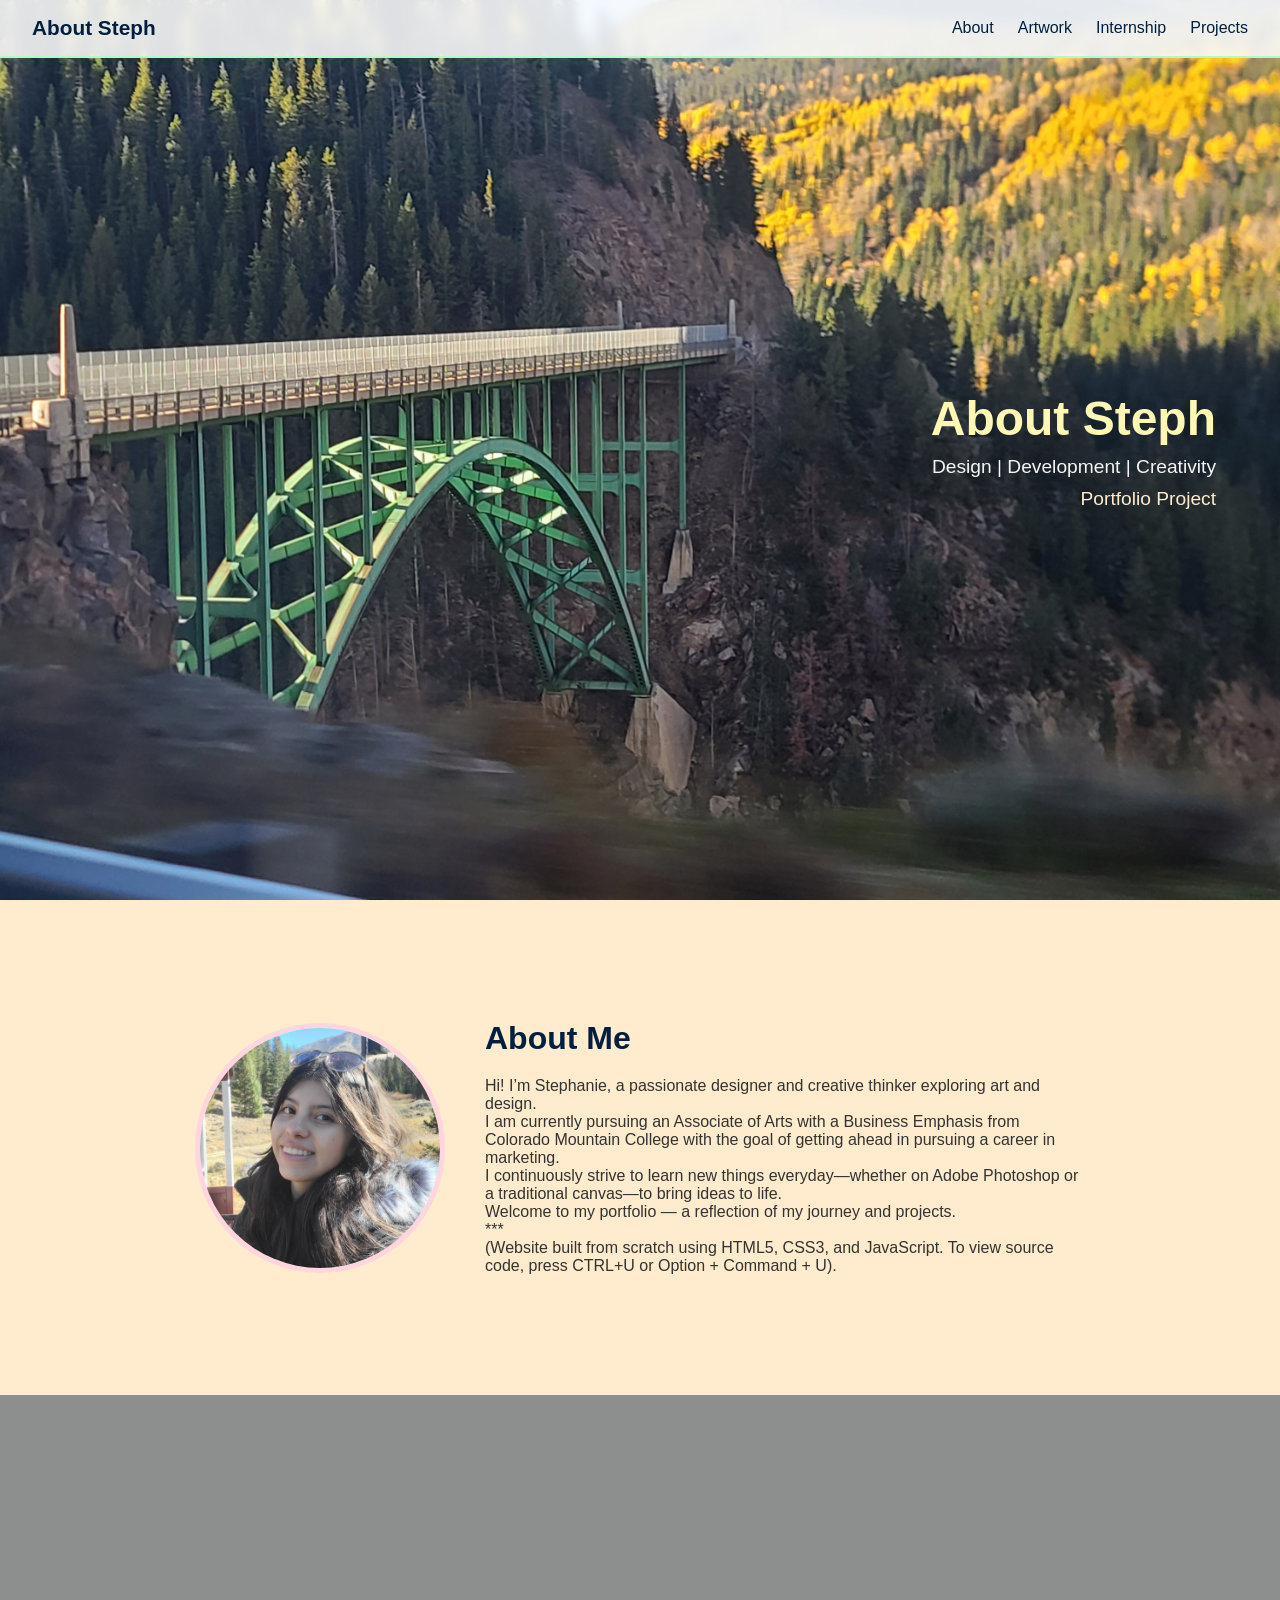
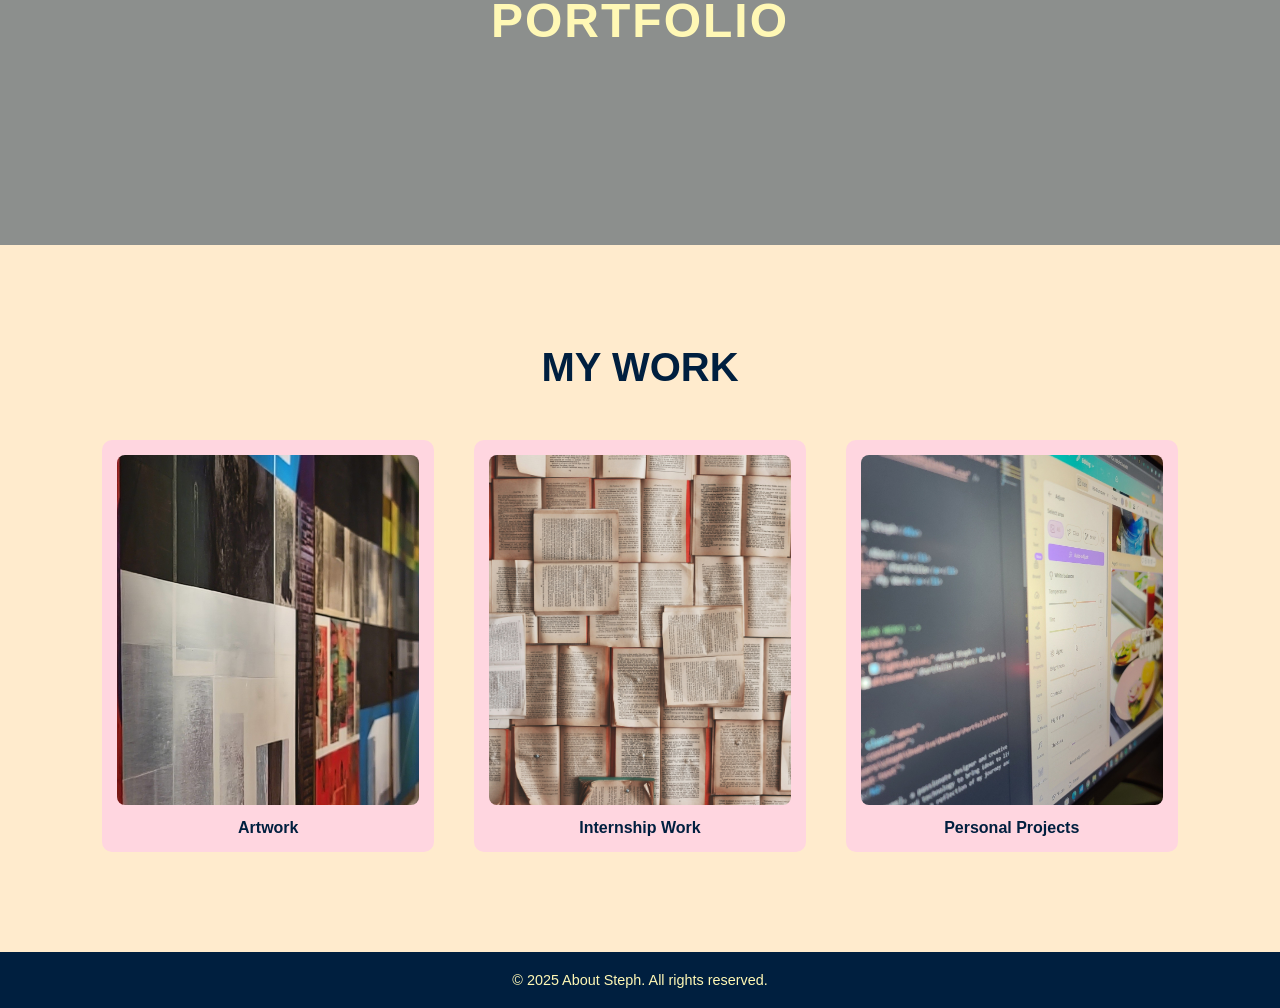
<file: index.html>
<!DOCTYPE html>
<html lang="en">
<head>
  <meta charset="UTF-8" />
  <meta name="viewport" content="width=device-width, initial-scale=1.0" />
  <meta name="robots" content="noindex, nofollow">
  <title>My Portfolio</title>
  <link rel="stylesheet" href="PortfolioStylesheet.css" />
</head>
<body>

  <!-- NAVBAR -->
  <nav>
    <a class="logo" href="index.html">About Steph</a>
    <ul class="nav-links">
      <li><a href="index.html#about">About</a></li>
      <li><a href="artwork.html">Artwork</a></li>
      <li><a href="internship.html">Internship</a></li>
      <li><a href="projects.html">Projects</a></li>
    </ul>
  </nav>

  <!-- COVER PAGE (PARALLAX HERO) -->
  <header class="hero parallax">
    <div class="hero-text right">
      <h1 style="color: #fff8b5;">About Steph</h1>
      <p style="color:whitesmoke">Design | Development | Creativity</p>
      <p style="color: blanchedalmond;">Portfolio Project</p>
    </div>
  </header>

  <!-- ABOUT SECTION -->
  <section id="about" class="about">
    <div class="about-container">
      <img src="Pictures/MountainTrainProfilePhoto.jpg" alt="Profile Photo" class="profile-pic" />
      <div class="about-text">
        <h2>About Me</h2>
        <p>
          Hi! I’m Stephanie, a passionate designer and creative thinker exploring art and design.
        </p>
        <p>
          I am currently pursuing an Associate of Arts with a Business Emphasis from Colorado Mountain College with the goal of getting ahead in pursuing a career in marketing.
        </p>
        <p>
          I continuously strive to learn new things everyday—whether on Adobe Photoshop or a traditional canvas—to bring ideas to life.
        </p>
        <p>
          Welcome to my portfolio — a reflection of my journey and projects.
        </p>
        <p>
          ***
        </p>
        <p>
          (Website built from scratch using HTML5, CSS3, and JavaScript. To view source code, press CTRL+U or Option + Command + U).
        </p>
      </div>
    </div>
  </section>

  <!-- PORTFOLIO SECTION (SHORT PARALLAX) -->
  <section id="portfolio" class="portfolio parallax">
    <div class="portfolio-overlay">
      <h2>PORTFOLIO</h2>
    </div>
  </section>

  <!-- MY WORK SECTION -->
  <section id="mywork" class="mywork">
    <h2>MY WORK</h2>
    <div class="work-gallery">
      <div class="work-item">
        <a href="artwork.html"><img src="Pictures/ArtworkCoverPage.jpg" alt="Artwork"></a>
        <p>Artwork</p>
      </div>
      <div class="work-item">
        <a href="internship.html"><img src="Pictures/patrick-tomasso-Oaqk7qqNh_c-unsplash.jpg" alt="Internship Work"></a>
        <p>Internship Work</p>
      </div>
      <div class="work-item">
        <a href="projects.html"><img src="Pictures/PersonalProjectCover.jpg" alt="Personal Projects"></a>
        <p>Personal Projects</p>
      </div>
    </div>
  </section>

  <!-- FOOTER -->
  <footer>
    <p>© 2025 About Steph. All rights reserved.</p>
  </footer>

</body>
</html>
</file>
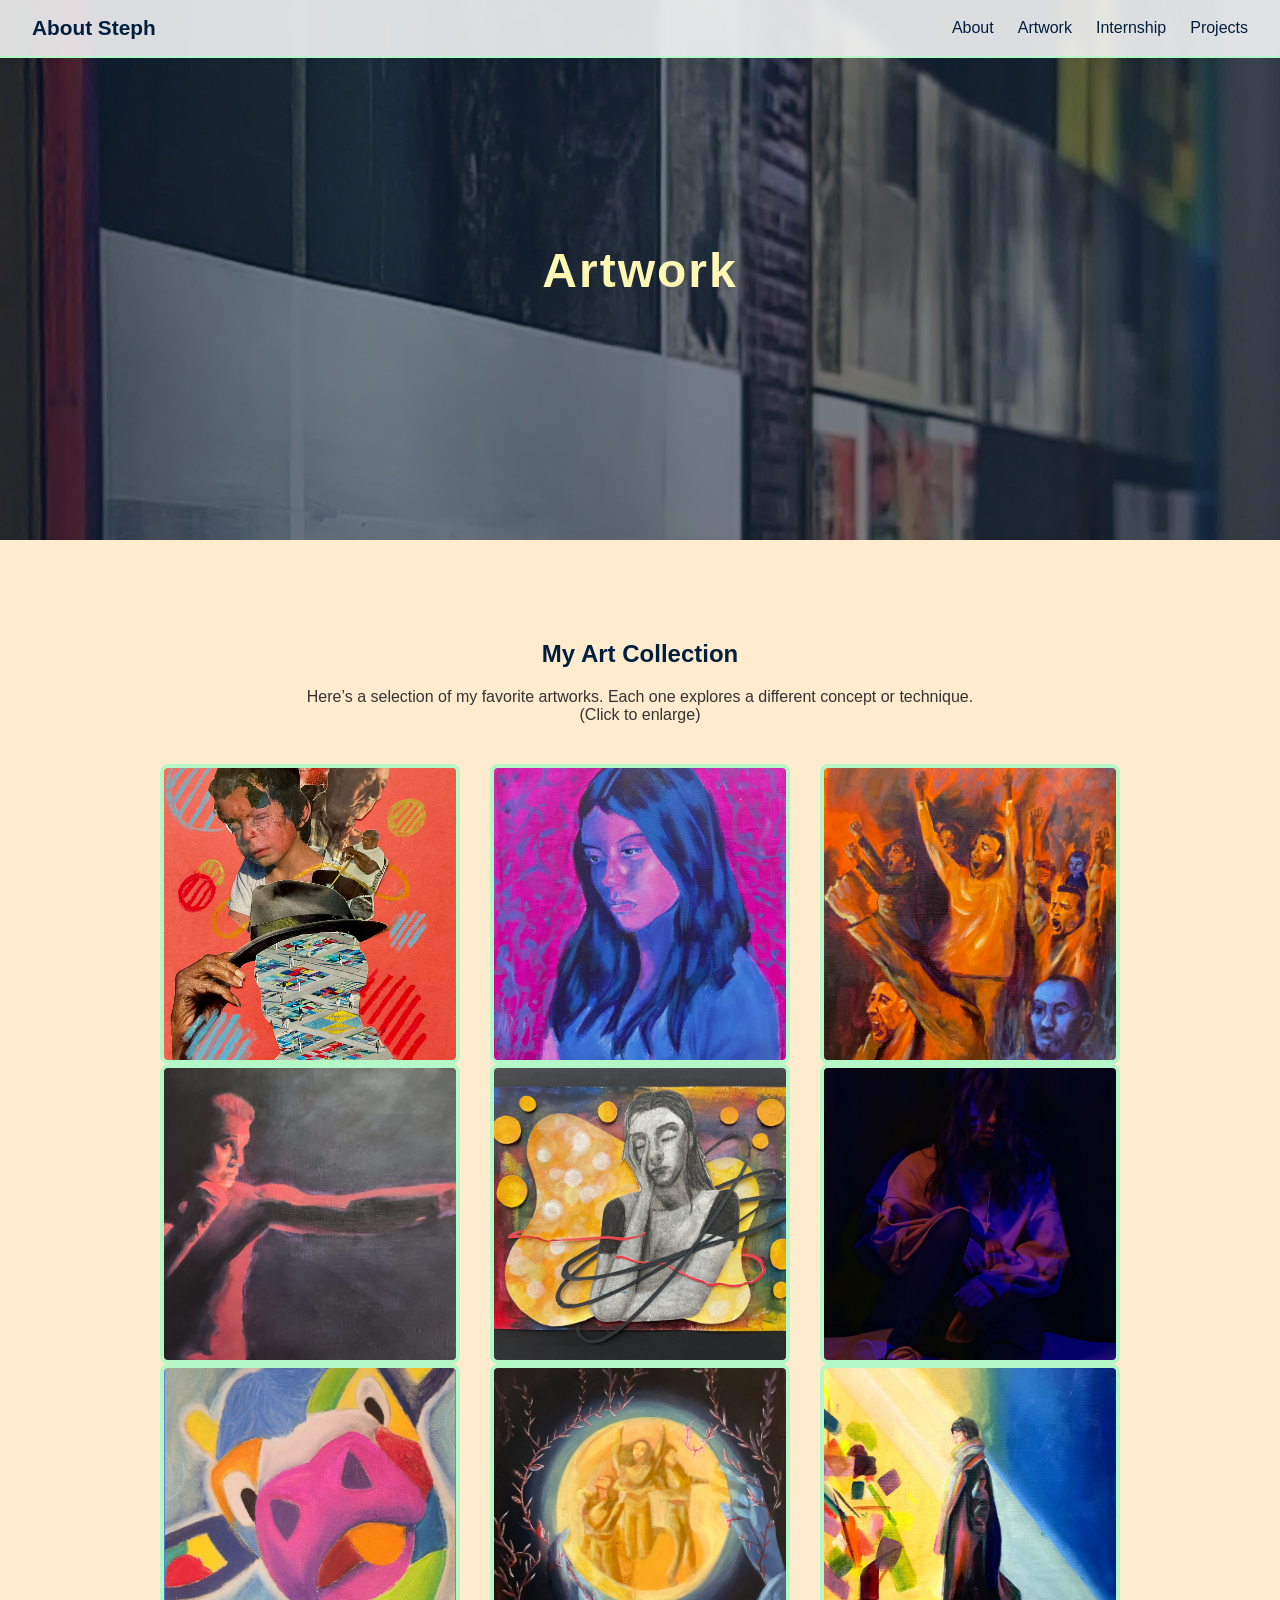
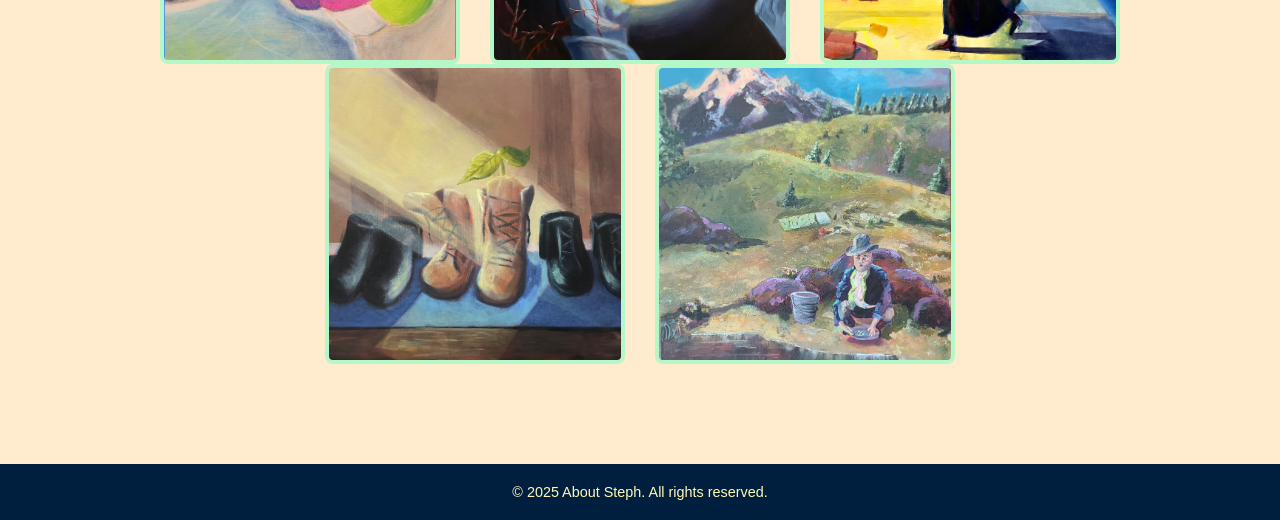
<file: artwork.html>
<!DOCTYPE html>
<html lang="en">
<head>
  <meta charset="UTF-8" />
  <meta name="viewport" content="width=device-width, initial-scale=1.0" />
  <meta name="robots" content="noindex, nofollow">
  <title>Artwork | My Portfolio</title>
  <link rel="stylesheet" href="PortfolioStylesheet.css" />
</head>
<body>

  <!-- NAVBAR -->
  <nav>
    <a class="logo" href="index.html">About Steph</a>
    <ul class="nav-links">
      <li><a href="index.html#about">About</a></li>
      <li><a href="artwork.html">Artwork</a></li>
      <li><a href="internship.html">Internship</a></li>
      <li><a href="projects.html">Projects</a></li>
    </ul>
  </nav>

  <!-- PAGE HEADER (optional parallax header) -->
  <header class="sub-hero parallax" style="background-image: url('Pictures/ArtworkCoverPage.jpg');">
    <div class="overlay">
      <h1>Artwork</h1>
    </div>
  </header>

  <!-- MAIN CONTENT -->
  <section class="page-content">
    <h2>My Art Collection</h2>
    <p>
      Here’s a selection of my favorite artworks. Each one explores a different concept or technique. (Click to enlarge)
    </p>

    <!--Artwork Images (each div=one row)-->
    <div class="gallery">
      <img src="Pictures/SocietyArt.JPG" alt="Society" />
      <img src="Pictures/AbstractionArt.JPG" alt="An Abstraction" />
      <img src="Pictures/The Team, My Dear.JPG" alt="Part of The Team" />
    </div>
    <div class="gallery">
      <img src="Pictures/20240821_090249.jpg" alt="Focus" />
      <img src="Pictures/WrappedArt.JPG" alt="Wrapped" />
      <img src="Pictures/Behind the Scenes (1).png" alt="Behind the Scenes" />
    </div>
    <div class="gallery">
      <img src="Pictures/CowArt.png" alt="Cow Study" />
      <img src="Pictures/MemoriesArt.JPG" alt="Memories" />
      <img src="Pictures/IMG_1009.JPG" alt="Moving Forward" />
    </div>
    <div class="gallery">
      <img src="Pictures/NewLightArt.JPG" alt="Emergence of..." />
      <img src="Pictures/Reconnecting with Rockies' Gold.jpg" alt="Rockies' Gold: 3rd Place at Colorado 2nd District's Congressional Art Competition: https://neguse.house.gov/media/press-releases/congressman-neguse-welcomes-2025-congressional-art-competition-winner" />
    </div>
  </section>

      <!-- MODAL STRUCTURE -->
    <div id="artModal" class="modal">
      <span class="close">&times;</span>
      <img class="modal-content" id="modalImg">
      <div id="caption"></div>
    </div>

  <!-- FOOTER -->
  <footer>
    <p>© 2025 About Steph. All rights reserved.</p>
  </footer>

  <script src="script.js"></script>
</body>
</html>
</file>
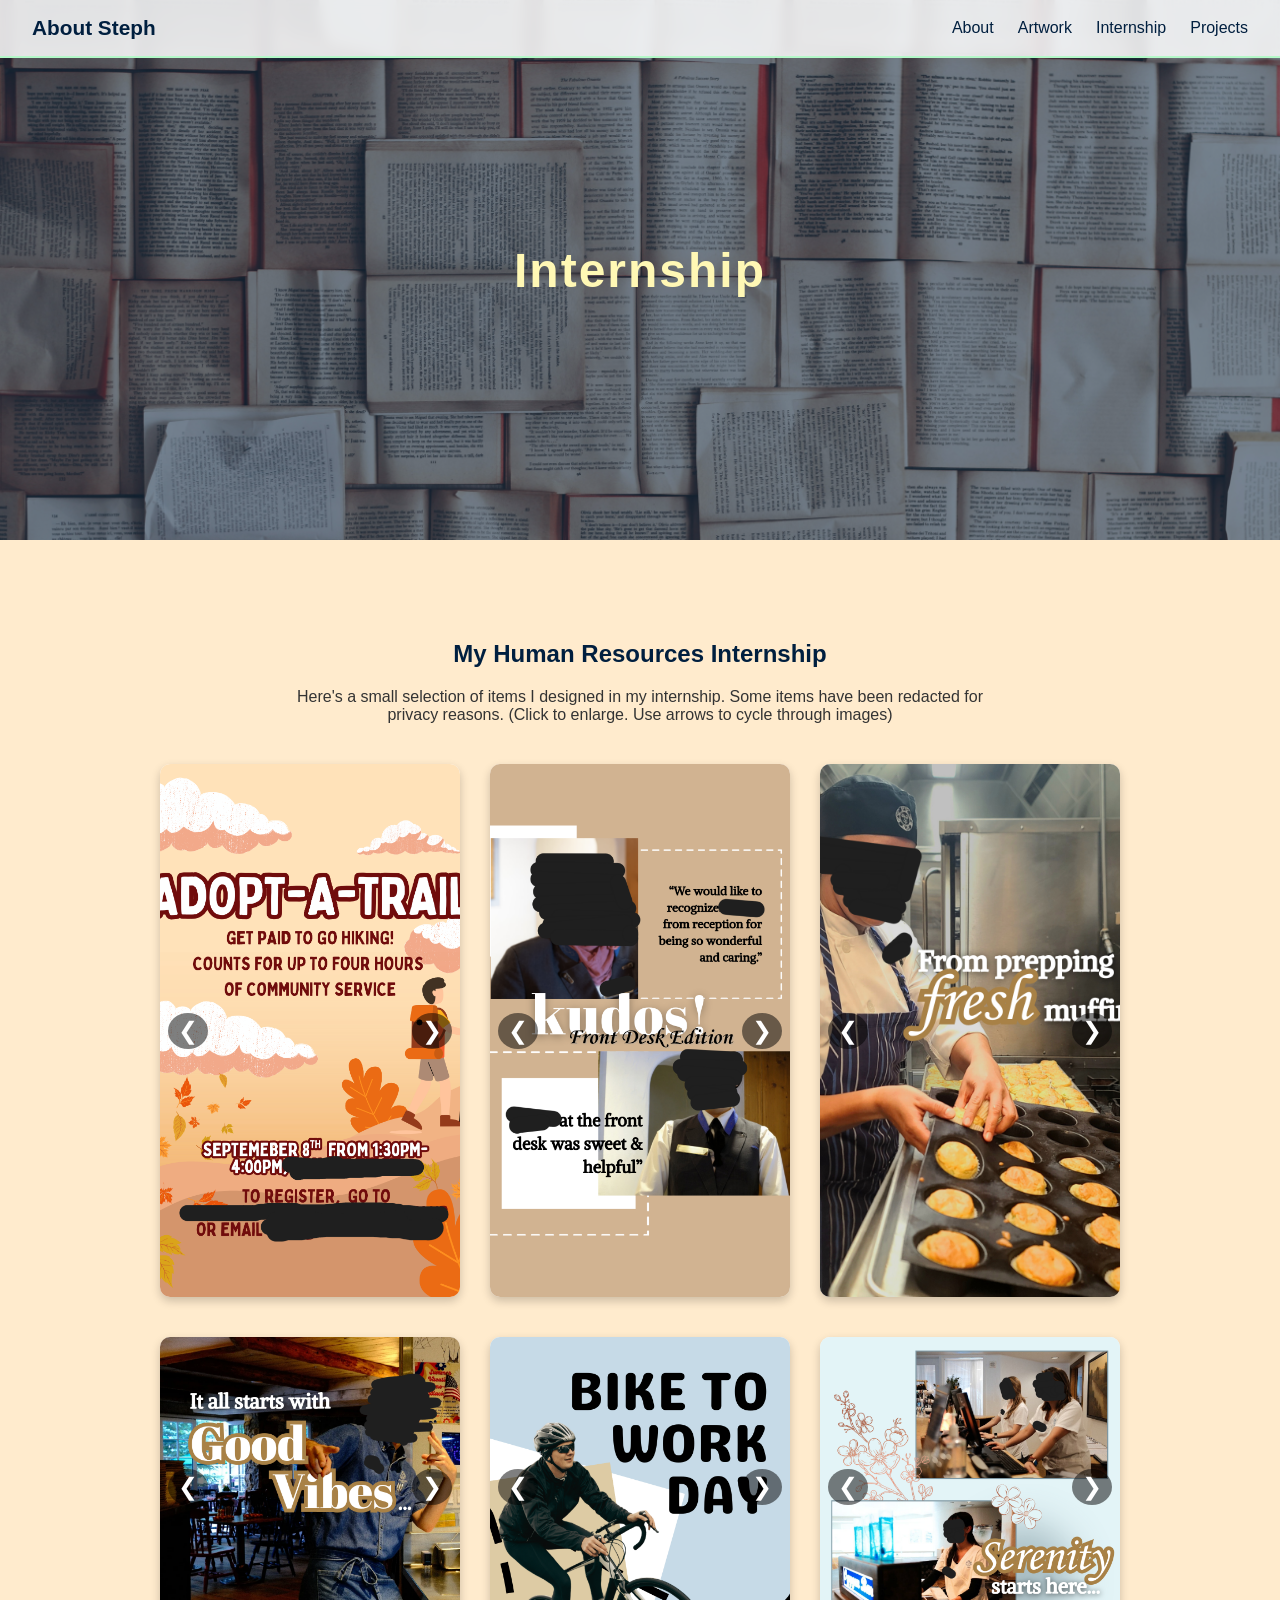
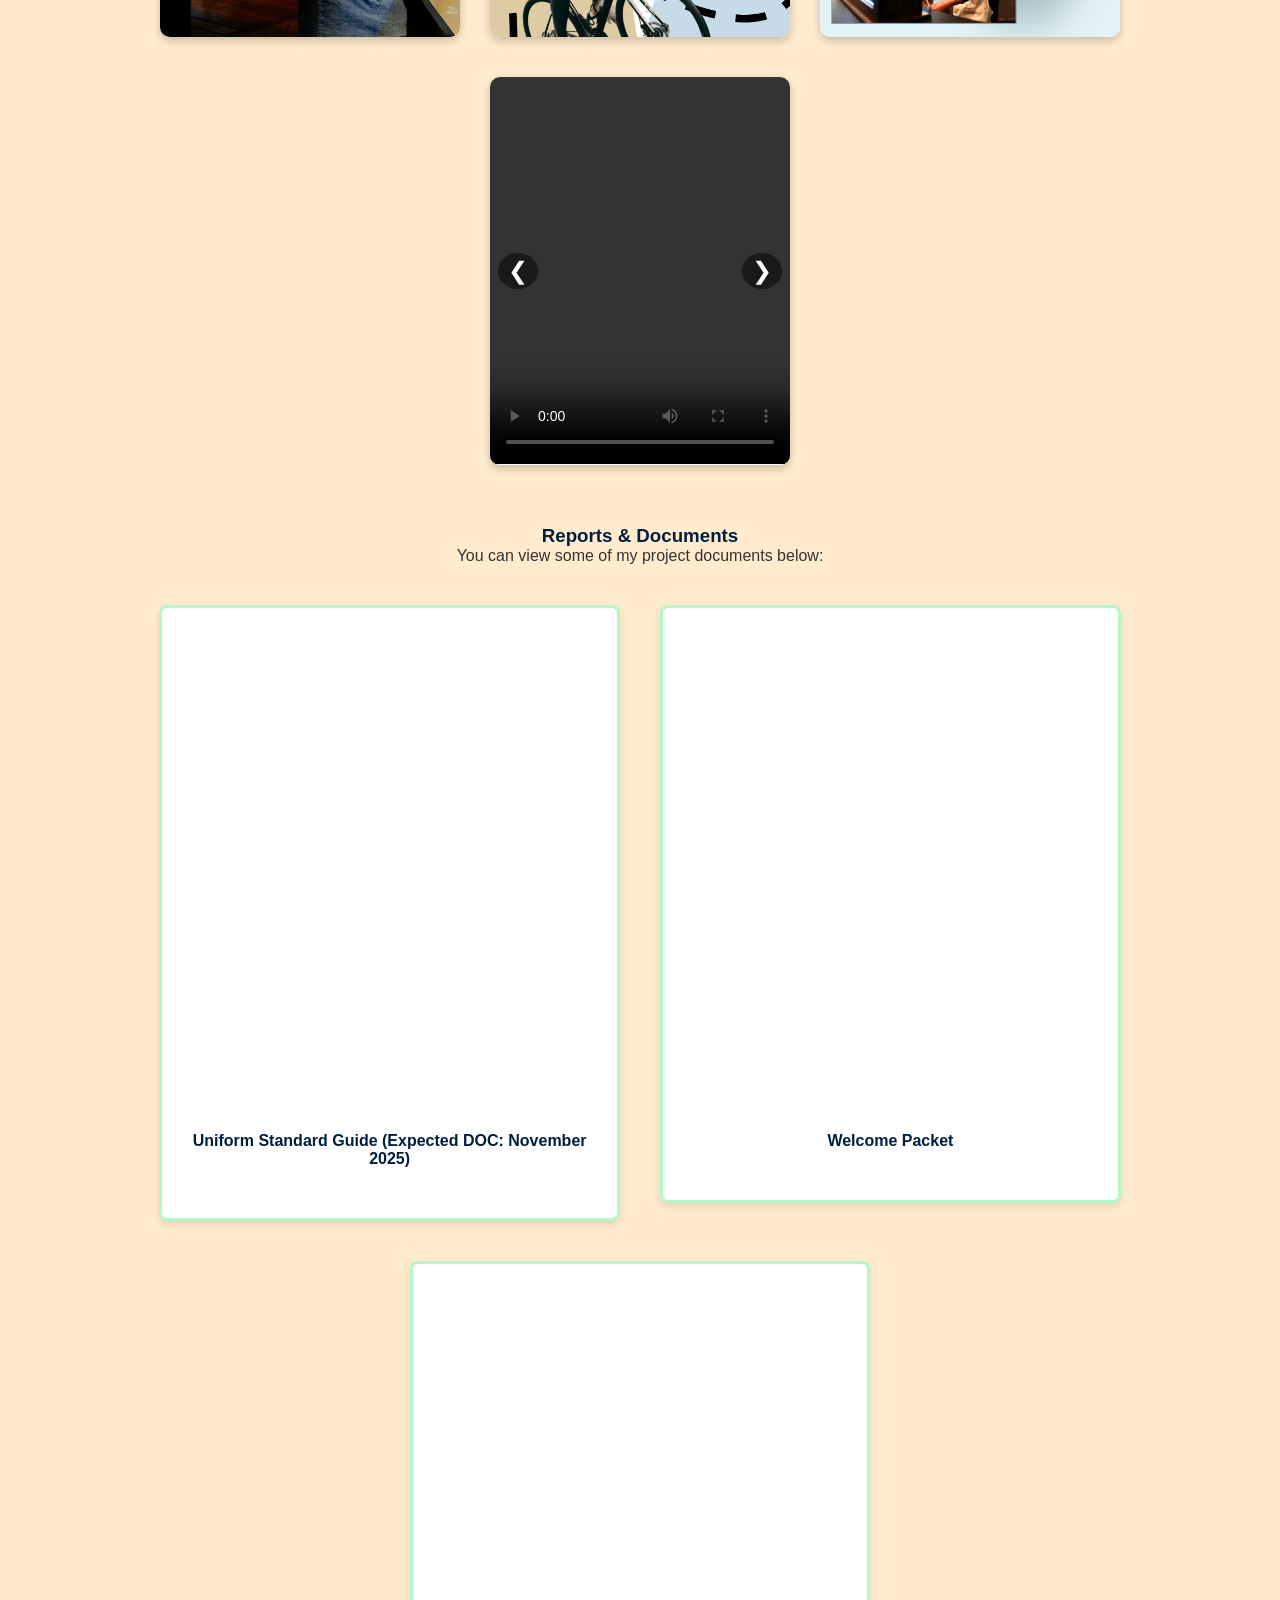
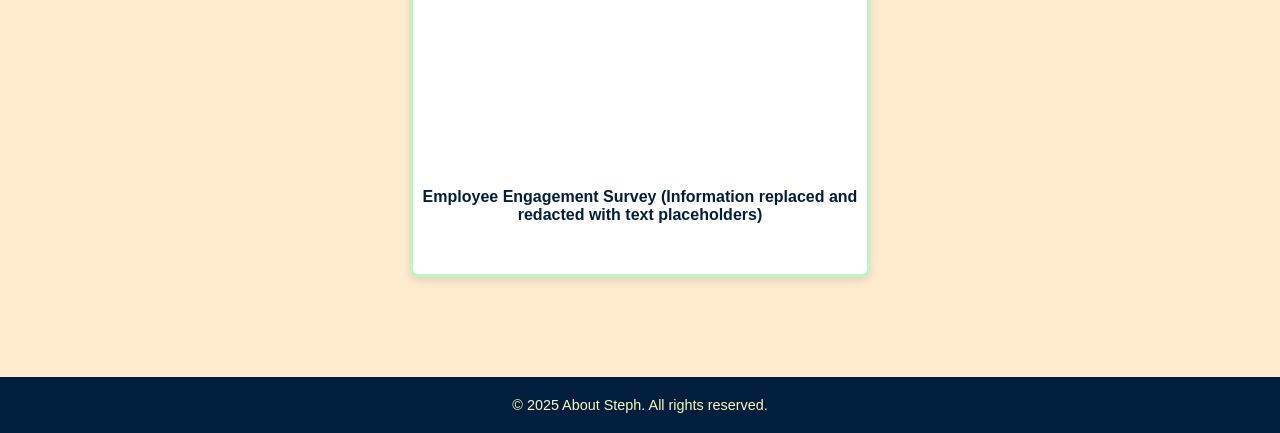
<file: internship.html>
<!DOCTYPE html>
<html lang="en">
<head>
  <meta charset="UTF-8" />
  <meta name="viewport" content="width=device-width, initial-scale=1.0" />
  <meta name="robots" content="noindex, nofollow">
  <title>Internship Work | My Portfolio</title>
  <link rel="stylesheet" href="PortfolioStylesheet.css" />
</head>
<body>

  <!-- NAVBAR -->
  <nav>
    <a class="logo" href="index.html">About Steph</a>
    <ul class="nav-links">
      <li><a href="index.html#about">About</a></li>
      <li><a href="artwork.html">Artwork</a></li>
      <li><a href="internship.html">Internship</a></li>
      <li><a href="projects.html">Projects</a></li>
    </ul>
  </nav>

  <!-- PAGE HEADER (optional parallax header) -->
  <header class="sub-hero parallax" style="background-image: url('Pictures/patrick-tomasso-Oaqk7qqNh_c-unsplash.jpg');">
    <div class="overlay">
      <h1>Internship</h1>
    </div>
  </header>

  <!-- MAIN CONTENT -->
  <section class="page-content">
    <h2>My Human Resources Internship</h2>
    <p>
      Here's a small selection of items I designed in my internship. Some items have been redacted for privacy reasons. (Click to enlarge. Use arrows to cycle through images)
    </p>

  <!--Row 1-->
  <div class="carousel-row">

    <!-- Carousel 1 -->
    <div class="carousel">
      <div class="carousel-images">
        <img src="InternshipWork/ADPT1.png" alt="Adopt a Trail Posters">
        <img src="InternshipWork/ADPT2.png" alt="Adopt a Trail Posters">
      </div>
      <button class="prev">&#10094;</button>
      <button class="next">&#10095;</button>
    </div>

    <!-- Carousel 2 -->
    <div class="carousel">
      <div class="carousel-images">
        <img src="InternshipWork/KudosFD1.png" alt="Kudos: Front Desk Edition">
        <img src="InternshipWork/KudosFD2.png" alt="Kudos: Front Desk Edition">
      </div>
      <button class="prev">&#10094;</button>
      <button class="next">&#10095;</button>
    </div>

    <!-- Carousel 3 -->
    <div class="carousel">
      <div class="carousel-images">
        <img src="InternshipWork/PKudos1.png" alt="Pastry Appreciation Instagram Story 1">
        <img src="InternshipWork/PKudos2.png" alt="Pastry Appreciation Instagram Story 2">
        <img src="InternshipWork/PKudos3.png" alt="Pastry Appreciation Instagram Story 3">
        <img src="InternshipWork/PKudos4.png" alt="Pastry Appreciation Instagram Story 4">
      </div>
      <button class="prev">&#10094;</button>
      <button class="next">&#10095;</button>
    </div>
  </div>

   <!--Row 2-->
  <div class="carousel-row">

    <!-- Carousel 1 -->
    <div class="carousel">
      <div class="carousel-images">
        <img src="InternshipWork/BR1.png" alt="Bully Ranch Appreciation Post">
        <img src="InternshipWork/BR2.png" alt="Bully Ranch Appreciation Post">
        <img src="InternshipWork/BR3.png" alt="Bully Ranch Appreciation Post">
        <img src="InternshipWork/BR4.png" alt="Bully Ranch Appreciation Post">
      </div>
      <button class="prev">&#10094;</button>
      <button class="next">&#10095;</button>
    </div>

    <!-- Carousel 2 -->
    <div class="carousel">
      <div class="carousel-images">
        <img src="InternshipWork/BTW1.png" alt="Poster Design 1">
        <img src="InternshipWork/BTW2.png" alt="Poster Design 2">
        <img src="InternshipWork/BTW3.png" alt="Poster Design 3">
      </div>
      <button class="prev">&#10094;</button>
      <button class="next">&#10095;</button>
    </div>

    <!-- Carousel 3 -->
    <div class="carousel">
      <div class="carousel-images">
        <img src="InternshipWork/SpaApre1.png" alt="Spa Appreciation Instagram Story 1">
        <img src="InternshipWork/SpaApre2.png" alt="Spa Appreciation Instagram Story 2">
      </div>
      <button class="prev">&#10094;</button>
      <button class="next">&#10095;</button>
    </div>
  </div>

   <!-- Row 3 -->
  <div class="carousel-row">

    <!-- Carousel 1 -->
    <div class="carousel">
      <div class="carousel-images">
        <video width="300px" controls>
          <source src="InternshipWork/Employee_Referral_Program.mp4" type="video/mp4">
        </video>
          <img src="InternshipWork/EE_ReferralFlyer.png" alt="Employee Referral Program Materials">
      </div>
      <button class="prev">&#10094;</button>
      <button class="next">&#10095;</button>
    </div>
  </div>

  <!--PDF SECTION-->
  <h3 style="margin-top: 60px; color: var(--navy);">Reports & Documents</h3>
  <p>You can view some of my project documents below:</p>

  <div class="pdf-gallery">
    <div class="pdf-item">
      <iframe src="InternshipWork/EE_Uniform.pdf" width="100%" height="500px"></iframe>
      <p>Uniform Standard Guide (Expected DOC: November 2025)</p>
    </div>
    <div class="pdf-item">
      <iframe src="InternshipWork/WelcomePacket.pdf" width="100%" height="500px"></iframe>
      <p>Welcome Packet</p>
    </div>
    <div class="pdf-item">
      <iframe src="InternshipWork/EESurvey.pdf" width="100%" height="500px"></iframe>
      <p>Employee Engagement Survey (Information replaced and redacted with text placeholders)</p>
    </div>
    </div>

</section>

  <!--Modal Structure (Carousel)-->
  <div id="photoModal" class="modal">
    <span class="close">&times;</span>
    <img class="modal-content" id="photoModalImg">
    <div id="photoCaption"></div>
    <a class="modal-prev">&#10094;</a>
    <a class="modal-next">&#10095;</a>
  </div>

 <!-- MODAL STRUCTURE (Art)-->
    <div id="artModal" class="modal">
      <span class="close">&times;</span>
      <img class="modal-content" id="modalImg">
      <div id="caption"></div>
    </div>

  <!-- FOOTER -->
  <footer>
    <p>© 2025 About Steph. All rights reserved.</p>
  </footer>

  <script src="script.js"></script>
</body>

</html>
</file>
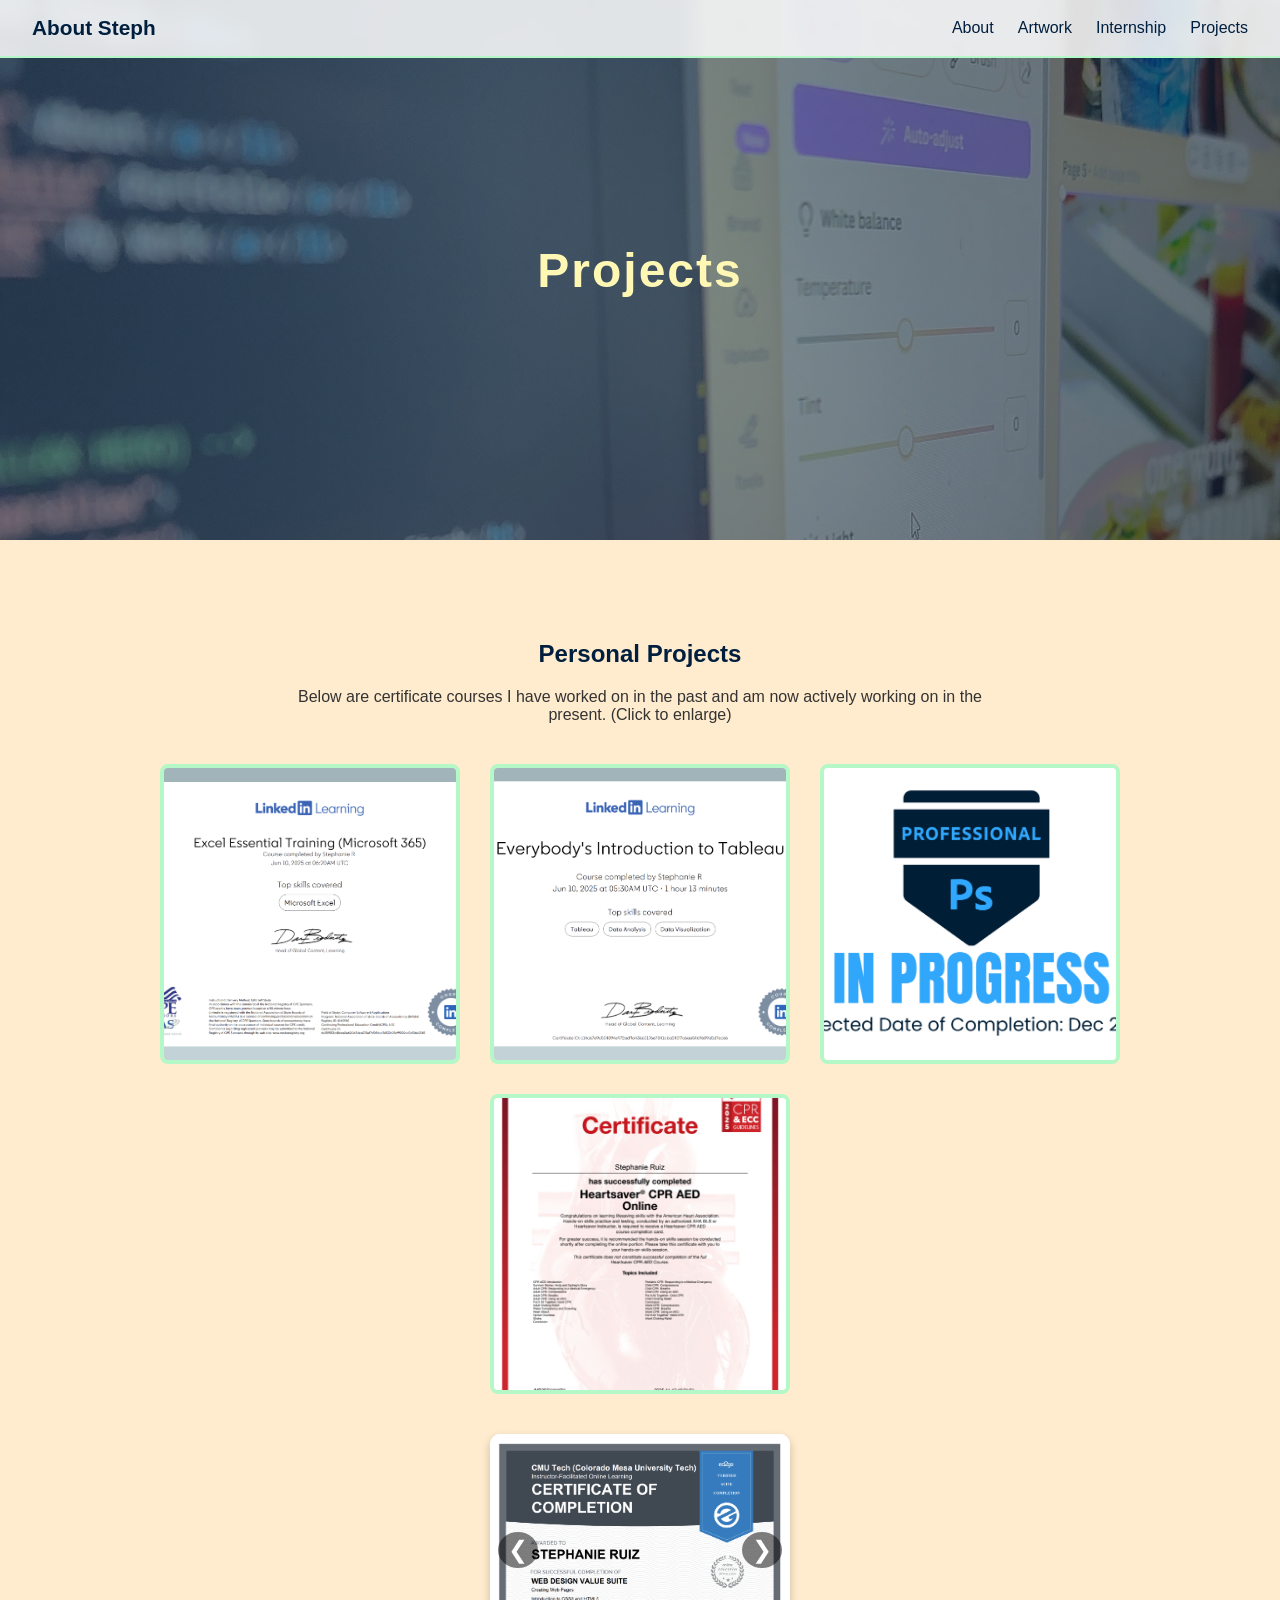
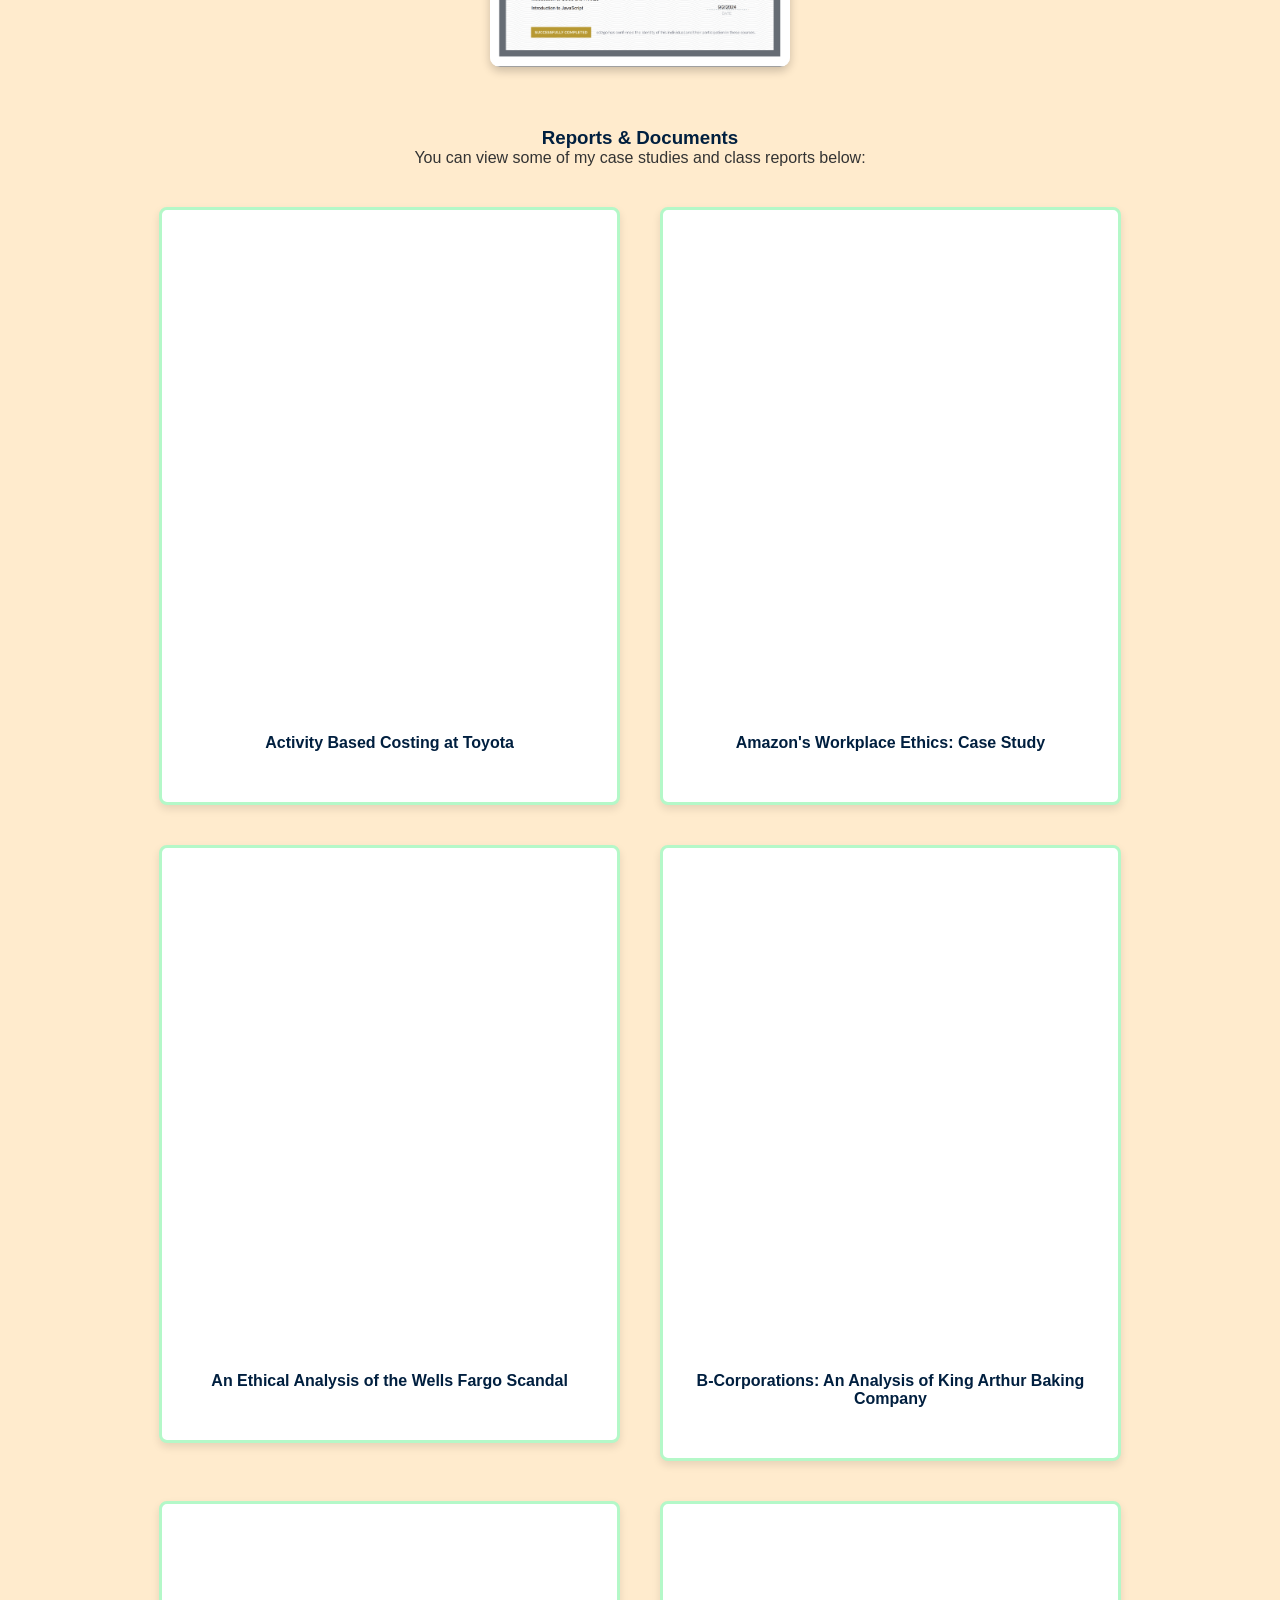
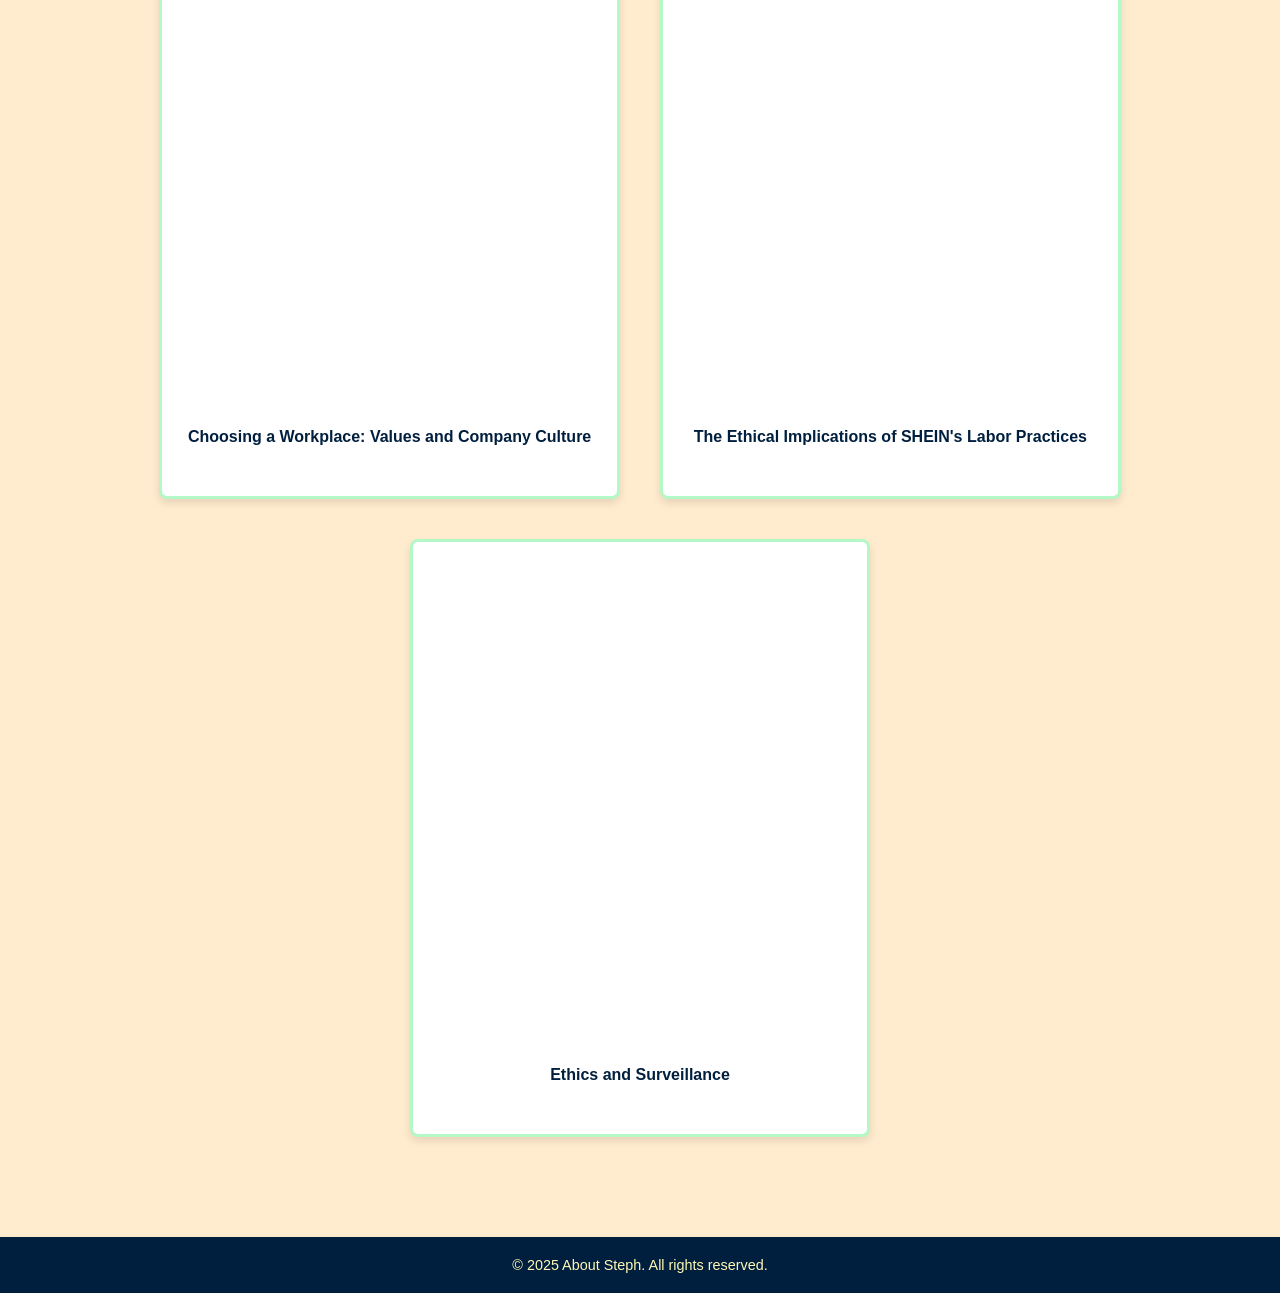
<file: projects.html>
<!DOCTYPE html>
<html lang="en">
<head>
  <meta charset="UTF-8" />
  <meta name="viewport" content="width=device-width, initial-scale=1.0" />
  <meta name="robots" content="noindex, nofollow">
  <title>Personal Projects | My Portfolio</title>
  <link rel="stylesheet" href="PortfolioStylesheet.css" />
</head>
<body>

  <!-- NAVBAR -->
  <nav>
    <a class="logo" href="index.html">About Steph</a>
    <ul class="nav-links">
      <li><a href="index.html#about">About</a></li>
      <li><a href="artwork.html">Artwork</a></li>
      <li><a href="internship.html">Internship</a></li>
      <li><a href="projects.html">Projects</a></li>
    </ul>
  </nav>

  <!-- PAGE HEADER (optional parallax header) -->
  <header class="sub-hero parallax" style="background-image: url('Pictures/PersonalProjectCover.jpg');">
    <div class="overlay">
      <h1>Projects</h1>
    </div>
  </header>

  <!-- MAIN CONTENT -->
  <section class="page-content">
    <h2>Personal Projects</h2>
    <p>
      Below are certificate courses I have worked on in the past and am now actively working on in the present. (Click to enlarge)
    </p>

     <!-- Certifications -->
    <div class="gallery">
      <img src="Projects/Excel.png" alt="LinkedIn Learning: Introduction to Excel" />
      <img src="Projects/Tableau.png" alt="LinkedIn Learning: Everybody's Introduction to Tableau" />
      <img src="Projects/InProgressACP.png" alt="Adobe Certified Professional: Photoshop (In Progress)" />
      <img src="Projects/CPR_Certificate.png" alt="Heartsaver CPR AED Certificate" />
    </div>
    
        <!-- Carousel 1 -->
    <div class="carousel-row">
      <div class="carousel">
        <div class="carousel-images">
          <img src="Projects/ed2go.png" alt="CMU Tech (Colorado Mesa University Tech): Web Design Value Suite Certificate of Completion">
          <img src="Projects/WebPages.png" alt="CMU Tech: Creating Web Pages Certificate of Completion (1/3 Web Design Value Suite)">
          <img src="Projects/IntroHTML5_CSS3.png" alt="CMU Tech: Introduction to CSS3 and HTML5 Certificate of Completion (2/3 Web Design Value Suite)">
          <img src="Projects/IntroJS.png" alt="CMU Tech: Introduction to JavaScript Certificate of Completion (3/3 Web Design Value Suite)">
        </div>
        <button class="prev">&#10094;</button>
        <button class="next">&#10095;</button>
      </div>
    </div>

      <!--PDF SECTION-->
    <h3 style="margin-top: 60px; color: var(--navy);">Reports & Documents</h3>
    <p>You can view some of my case studies and class reports below:</p>

    <div class="pdf-gallery">
      <div class="pdf-item">
        <iframe src="Projects/ABC_at_Toyota_Stephanie_Ruiz_ACC_1012.pdf" width="100%" height="500px"></iframe>
        <p>Activity Based Costing at Toyota</p>
      </div>
      <div class="pdf-item">
        <iframe src="Projects/Amazon's_Workplace_Ethics_Case_Study_Stephanie_Ruiz_PHI_2005.pdf" width="100%" height="500px"></iframe>
        <p>Amazon's Workplace Ethics: Case Study</p>
      </div>
      <div class="pdf-item">
        <iframe src="Projects/An_Ethical_Analysis_of_the_Wells_Fargo_Scandal_Stephanie_Ruiz_PHI_2005.pdf" width="100%" height="500px"></iframe>
        <p>An Ethical Analysis of the Wells Fargo Scandal</p>
      </div>
      <div class="pdf-item">
        <iframe src="Projects/B_Corporations_ An_Analysis_of_King_Arthur_Baking_Company_Stephanie_Ruiz _PHI_2005.pdf" width="100%" height="500px"></iframe>
        <p>B-Corporations: An Analysis of King Arthur Baking Company</p>
      </div>
      <div class="pdf-item">
        <iframe src="Projects/Choosing_a_Workplace_ Values_and_Company_Culture_Stephanie_Ruiz_ PHI_2005.pdf" width="100%" height="500px"></iframe>
        <p>Choosing a Workplace: Values and Company Culture</p>
      </div>
      <div class="pdf-item">
        <iframe src="Projects/Ethical_Implications_of_SHEIN’s_Labor_Practices_Stephanie_Ruiz _PHI_2005.pdf" width="100%" height="500px"></iframe>
        <p>The Ethical Implications of SHEIN's Labor Practices</p>
      </div>
      <div class="pdf-item">
        <iframe src="Projects/Ethics_Surveillance_Stephanie Ruiz _PHI_2005.pdf" width="100%" height="500px"></iframe>
        <p>Ethics and Surveillance</p>
      </div>
    </div>

  </section>

 <!-- MODAL STRUCTURE (Art)-->
    <div id="artModal" class="modal">
      <span class="close">&times;</span>
      <img class="modal-content" id="modalImg">
      <div id="caption"></div>
    </div>

  <!--Modal Structure (Carousel)-->
  <div id="photoModal" class="modal">
    <span class="close">&times;</span>
    <img class="modal-content" id="photoModalImg">
    <div id="photoCaption"></div>
    <a class="modal-prev">&#10094;</a>
    <a class="modal-next">&#10095;</a>
  </div>

  <!-- FOOTER -->
  <footer>
    <p>© 2025 About Steph. All rights reserved.</p>
  </footer>

  <script src="script.js"></script>
</body>

</html>
</file>
<file: PortfolioStylesheet.css>
/* COLORS */
:root {
  --bg:blanchedalmond;
  --navy: #001f3f;
  --pink: #ffd6e0;
  --yellow: #fff8b5;
  --sea: #b4f8c8;
  --text: #333;
}

/* GENERAL STYLES */
* {
  margin: 0;
  padding: 0;
  box-sizing: border-box;
}
body {
  font-family:'Franklin Gothic Medium', 'Arial Narrow', Arial, sans-serif;
  color: var(--text);
  background-color: var(--bg);
  scroll-behavior: smooth;
}

/* NAVBAR */
nav {
  display: flex;
  justify-content: space-between;
  align-items: center;
  background: rgba(255, 255, 255, 0.85);
  backdrop-filter: blur(6px);
  padding: 1rem 2rem;
  position: fixed;
  width: 100%;
  top: 0;
  z-index: 100;
  border-bottom: 2px solid var(--sea);
}
.logo {
  font-weight: bold;
  font-size: 1.3rem;
  color: var(--navy);
  text-decoration: none;
}
.nav-links {
  list-style: none;
  display: flex;
  gap: 1.5rem;
}
.nav-links a {
  text-decoration: none;
  color: var(--navy);
  font-weight: 500;
  transition: color 0.3s ease;
}
.nav-links a:hover {
  color: var(--pink);
}

/* PARALLAX BASE CLASS */
.parallax {
  background-attachment: fixed;
  background-position: center;
  background-repeat: no-repeat;
  background-size: cover;
}

/* HERO SECTION */
.hero {
  background-image: url("Pictures/MountainBridge.jpg");
  height: 100vh;
  display: flex;
  align-items: center;
  justify-content: flex-end; /* align to right */
  text-align: right;
  padding: 0 5%;
  color: var(--navy);
}
.hero-text {
  max-width: 600px;
}
.hero-text h1 {
  font-size: 3rem;
  color: var(--navy);
}
.hero-text p {
  font-size: 1.2rem;
  margin-top: 10px;
  color: var(--text);
}

/* ABOUT SECTION */
.about {
  padding: 120px 10%;
}
.about-container {
  display: flex;
  flex-wrap: wrap;
  align-items: center;
  justify-content: center;
  gap: 40px;
}
.profile-pic {
  width: 250px;
  height: 250px;
  object-fit: cover;
  border-radius: 50%;
  border: 5px solid var(--pink);
}
.about-text {
  max-width: 600px;
}
.about-text h2 {
  font-size: 2rem;
  color: var(--navy);
  margin-bottom: 20px;
}

/* PORTFOLIO SECTION (SHORTER PARALLAX) */
.portfolio {
  background-image: url('Pictures/MountainScenery1.jpg');
  height: 50vh;
  position: relative;
}
.portfolio-overlay {
  background: rgba(0, 31, 63, 0.45);
  width: 100%;
  height: 100%;
  display: flex;
  justify-content: center;
  align-items: center;
}
.portfolio-overlay h2 {
  color: var(--yellow);
  font-size: 3rem;
  letter-spacing: 2px;
}

/* MY WORK SECTION */
.mywork {
  padding: 100px 8%;
  text-align: center;
}
.mywork h2 {
  font-size: 2.5rem;
  margin-bottom: 50px;
  color: var(--navy);
}
.work-gallery {
  display: flex;
  flex-wrap: wrap;
  justify-content: center;
  gap: 40px;
}
.work-item {
  flex: 1 1 28%;
  min-height: auto;
  background-color: var(--pink);
  border-radius: 10px;
  padding: 15px;
  transition: transform 0.3s ease, background-color 0.3s ease;
}
.work-item:hover {
  background-color: var(--sea);
  transform: translateY(-5px);
}
.work-item img {
  width: 100%;
  height: 350px;
  object-fit: cover;
  border-radius: 8px;
}
.work-item p {
  margin-top: 10px;
  font-weight: 600;
  color: var(--navy);
}

/* FOOTER */
footer {
  background: var(--navy);
  color: var(--yellow);
  text-align: center;
  padding: 20px;
  font-size: 0.9rem;
}

/* SUBPAGE STYLES */
.sub-hero {
  height: 60vh;
  background-position: center;
  background-size: cover;
  display: flex;
  align-items: center;
  justify-content: center;
  position: relative;
}
.sub-hero .overlay {
  background: rgba(0, 31, 63, 0.5);
  width: 100%;
  height: 100%;
  display: flex;
  align-items: center;
  justify-content: center;
}
.sub-hero h1 {
  color: var(--yellow);
  font-size: 3rem;
  letter-spacing: 2px;
  z-index: 2;
}

.page-content {
  padding: 100px 10%;
  text-align: center;
}
.page-content h2 {
  color: var(--navy);
  margin-bottom: 20px;
}
.page-content p {
  margin-bottom: 40px;
  max-width: 700px;
  margin-left: auto;
  margin-right: auto;
}
.gallery {
  display: flex;
  flex-wrap: wrap;
  justify-content: center;
  gap: 30px;
}
.gallery img {
  width: 300px;
  height: 300px;
  object-fit: cover;
  border-radius: 8px;
  border: 4px solid var(--sea);
  transition: transform 0.3s ease;
}
.gallery img:hover {
  transform: scale(1.05);
}

/* MODAL POPUP */
.modal {
  display: none;
  position: fixed;
  z-index: 200;
  left: 0;
  top: 0;
  width: 100%;
  height: 100%;
  background-color: rgba(0, 0, 0, 0.85);
  overflow: auto;
  padding-top: 60px;
}

.modal-content {
  margin: auto;
  display: block;
  max-width: 80%;
  max-height: 80vh;
  border-radius: 8px;
  object-fit: contain;
}

#caption {
  margin: 15px auto;
  text-align: center;
  color: #f1f1f1;
  font-size: 1.1rem;
  font-style: italic;
  max-width: 80%;
}

/* PDF SECTION */
.pdf-gallery {
  display: flex;
  justify-content: center;
  align-items: flex-start;
  gap: 40px; /* space between the PDFs */
  flex-wrap: wrap; /* so it stacks on smaller screens */
  margin-top: 40px;
}

.pdf-item {
  flex: 1 1 45%; /* allows two items to share a row */
  max-width: 45%;
  background: white;
  border: 3px solid var(--sea);
  border-radius: 8px;
  padding: 10px;
  text-align: center;
  box-shadow: 0 4px 8px rgba(0,0,0,0.1);
}

.pdf-item iframe {
  width: 100%;
  height: 500px;
  border: none;
  border-radius: 6px;
}

.pdf-item p {
  color: var(--navy);
  font-weight: 600;
  margin-top: 10px;
}

/* Make PDFs stack on smaller screens */
@media (max-width: 900px) {
  .pdf-item {
    max-width: 100%;
    flex: 1 1 100%;
  }
}

.close {
  position: absolute;
  top: 20px;
  right: 40px;
  color: #fff;
  font-size: 35px;
  font-weight: bold;
  cursor: pointer;
}

.close:hover {
  color: var(--yellow);
}

/* ===== 3-COLUMN CAROUSEL LAYOUT ===== */
.carousel-row {
  display: flex;
  justify-content: center;
  gap: 30px;
  flex-wrap: wrap; /* stack on small screens */
  margin-top: 40px;
}

/* Each individual carousel */
.carousel{
  position: relative;
  width: 100%;
  max-width: 300px;
  overflow: hidden; /* hides other slides */
  border-radius: 10px;
  box-shadow: 0 4px 10px rgba(0,0,0,0.2);
  background: white;
}

/* Container for the slides */
.carousel-images{
  display: flex;
  width: 100%;
  height: 100%;
  transition: transform 0.5s ease;
}

/* Each slide image */
.carousel-images img {
  flex: 0 0 100%; /* Each image takes up 100% of carousel width */
  width: 100%;
  height: 100%;
  object-fit: cover;
  cursor: pointer;
}

/* Arrows */
.carousel button {
  position: absolute;
  top: 50%;
  transform: translateY(-50%);
  background: rgba(0,0,0,0.5);
  color: white;
  border: none;
  font-size: 1.5rem;
  cursor: pointer;
  padding: 4px 10px;
  border-radius: 50%;
  z-index: 5;
}

.prev { left: 8px; }
.next { right: 8px; }

.carousel button:hover {
  background: rgba(0,0,0,0.8);
}

/* Stack on smaller screens */
@media (max-width: 950px) {
  .carousel-row {
    flex-direction: column;
    align-items: center;
  }
}

/* RESPONSIVE DESIGN */
@media (max-width: 768px) {
  .about-container {
    flex-direction: column;
    text-align: center;
  }
  .profile-pic {
    margin-bottom: 20px;
  }
  .hero-text h1 {
    font-size: 2.2rem;
  }
  .work-gallery {
    flex-direction: column;
    align-items: center;
  }
  .work-item {
    width: 90%;
  }

}
</file>
